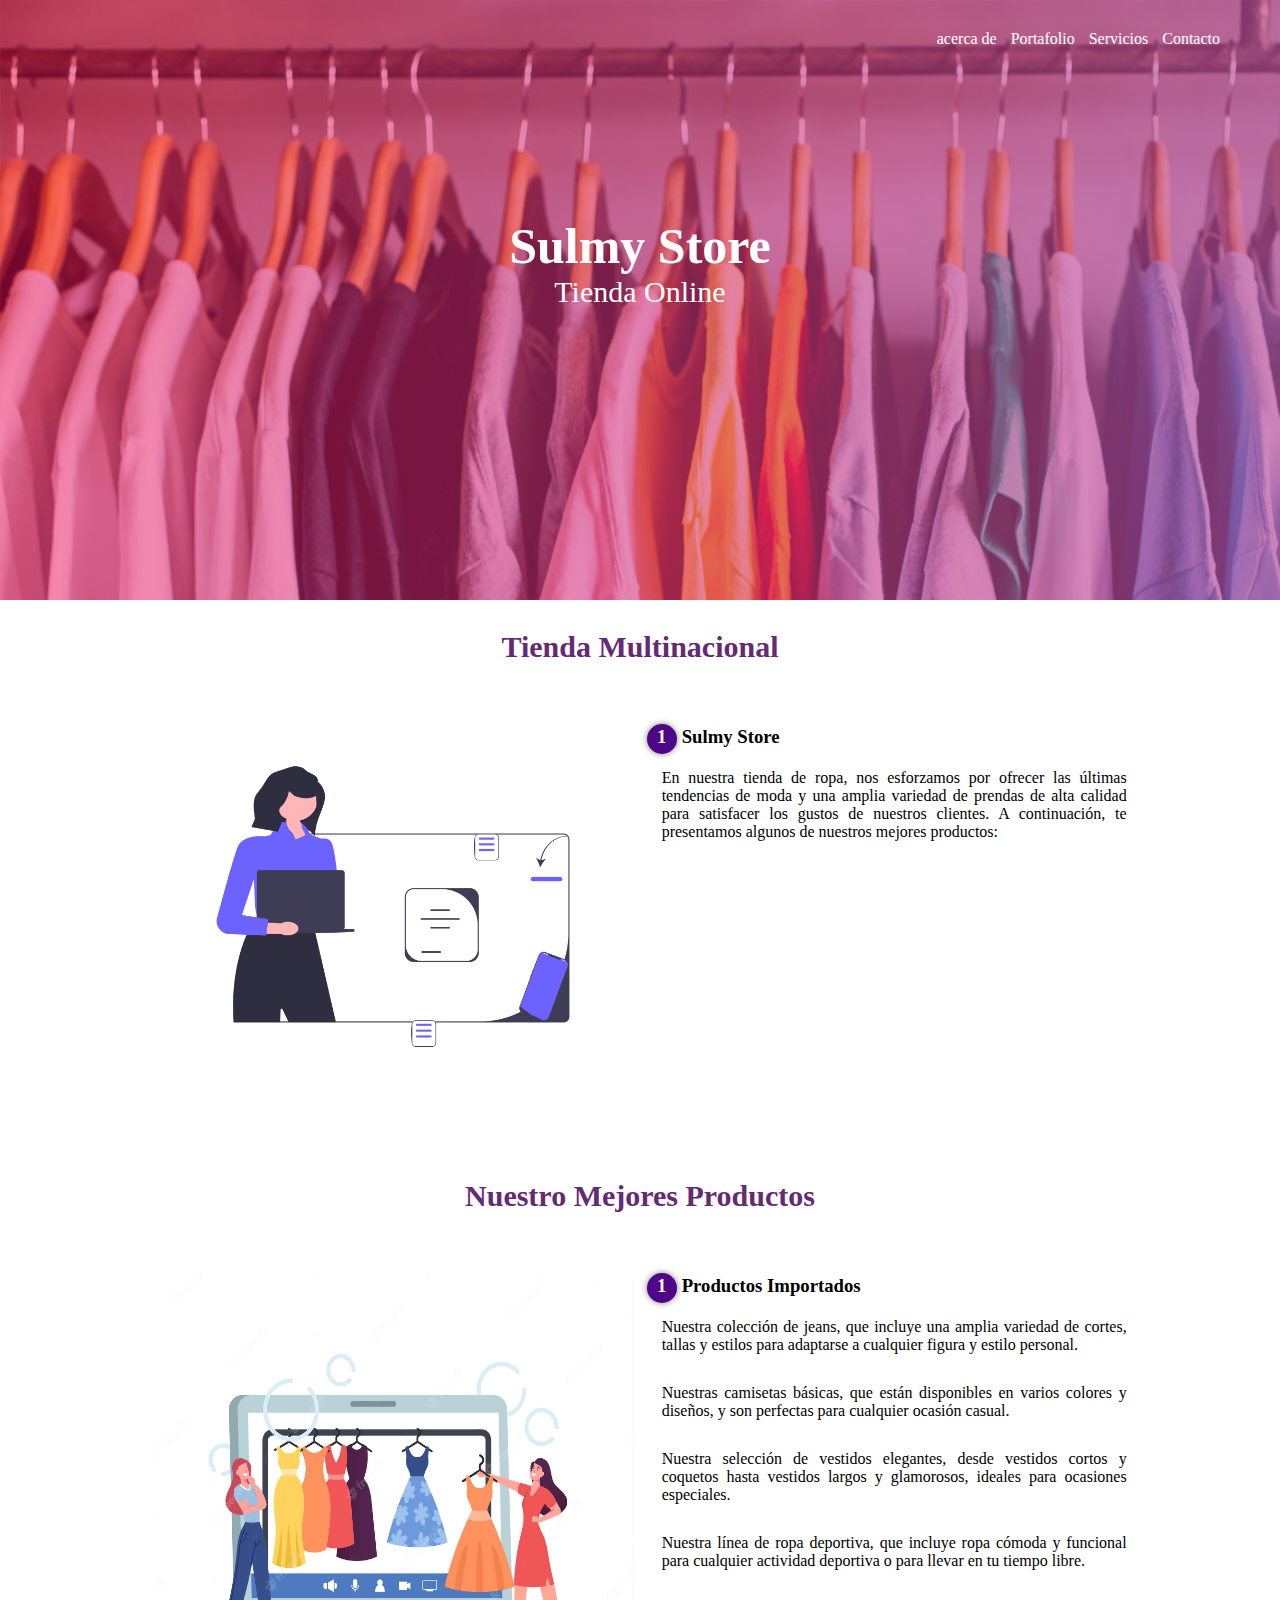
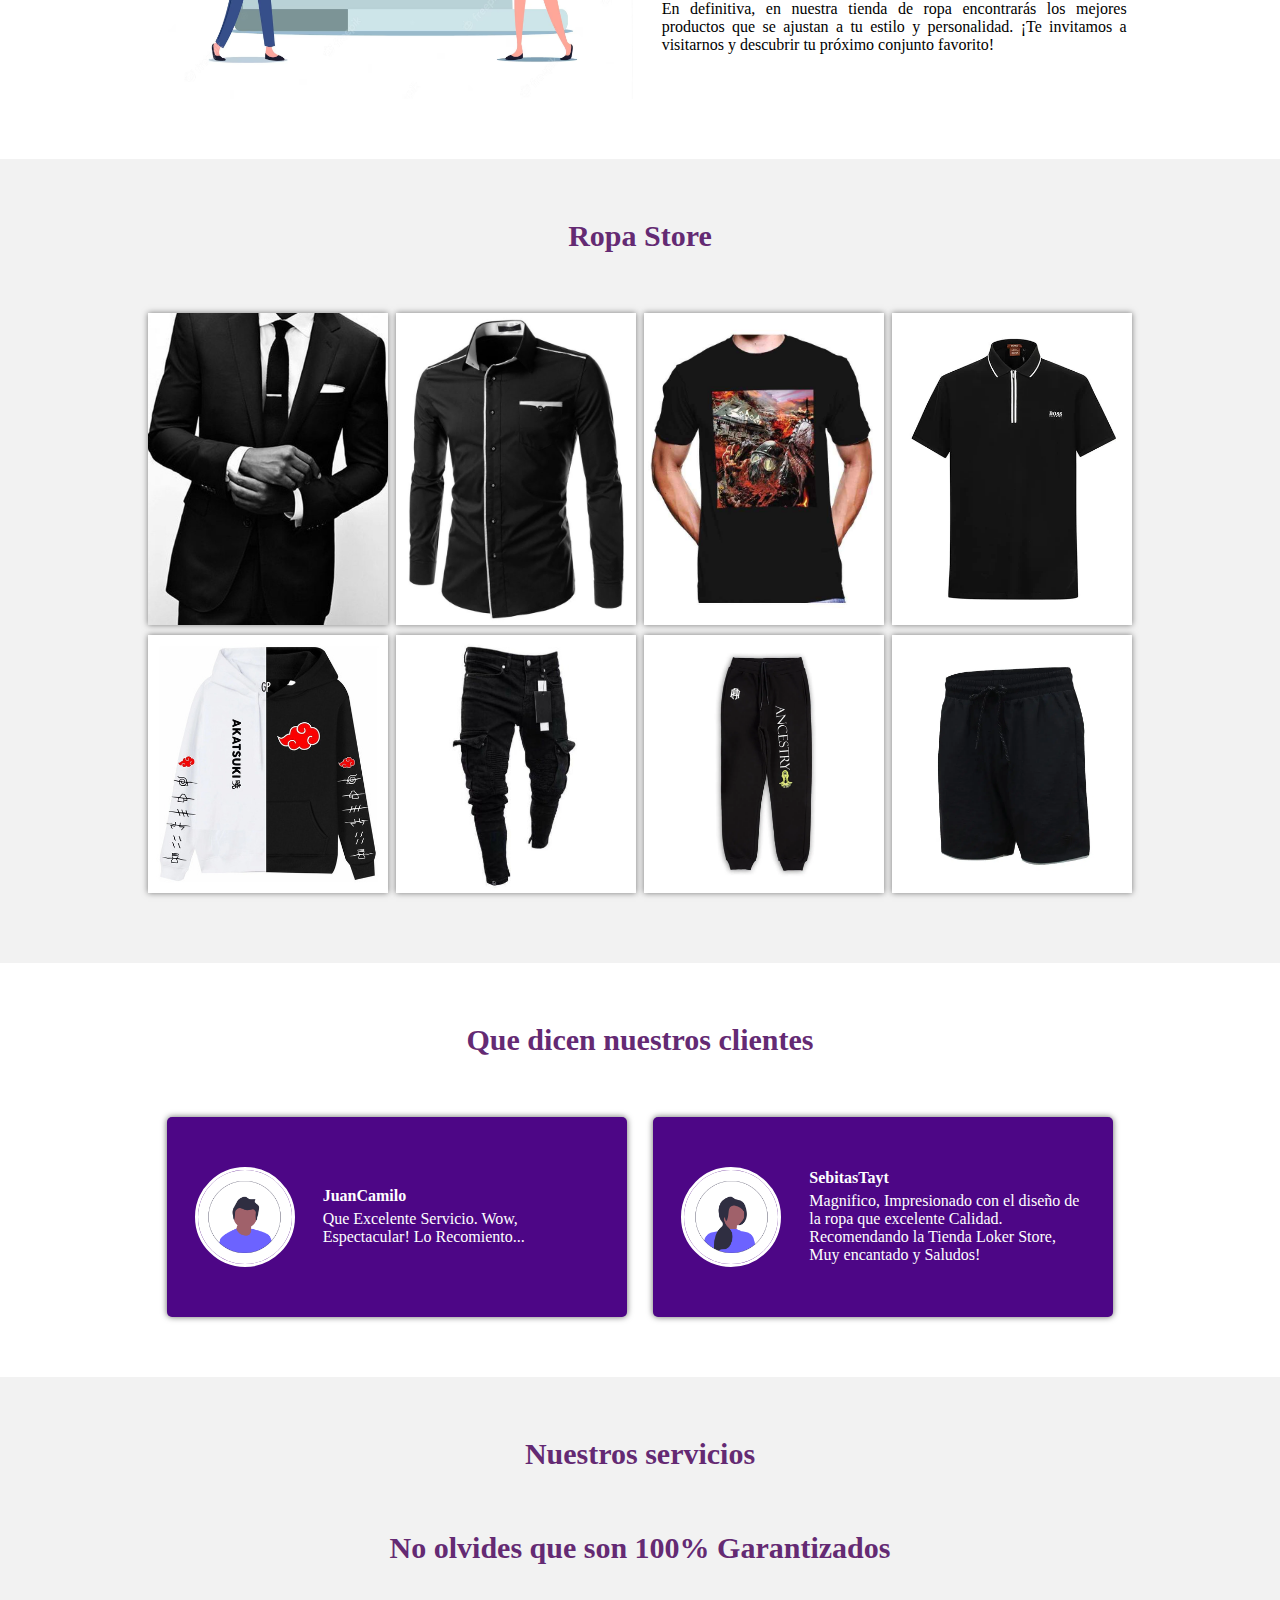
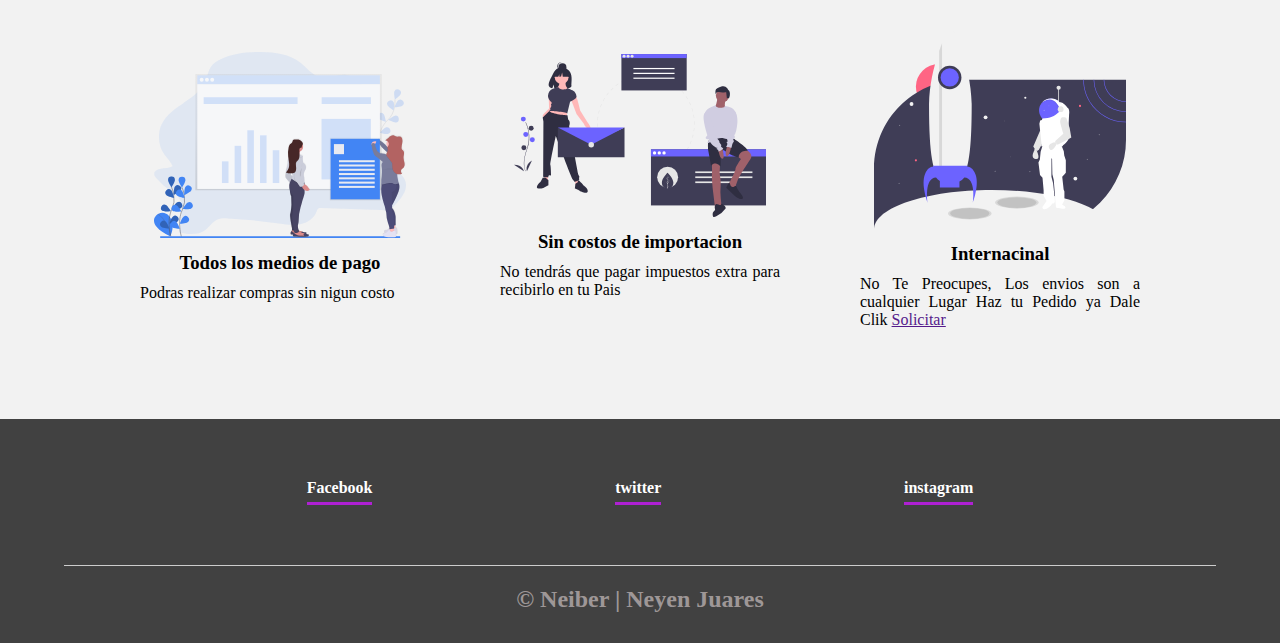
<file: index.html>
<!DOCTYPE html>
<html lang="es">

<head>
    <meta charset="UTF-8">
    <meta name="viewport" content="width=device-width, initial-scale=1.0">
    <meta http-equiv="X-UA-Compatible" content="ie=edge">
    <title>Página web Sulmy</title>
    <link rel="stylesheet" href="../css/estilos.css">
    <link href="https://cdn.jsdelivr.net/npm/bootstrap@5.3.0-alpha3/dist/css/bootstrap.min.css" rel="stylesheet" integrity="sha384-KK94CHFLLe+nY2dmCWGMq91rCGa5gtU4mk92HdvYe+M/SXH301p5ILy+dN9+nJOZ" crossorigin="anonymous">
</head>

<body>
    <header>
        <nav>
            <a href="..//pages/acerca de.html">acerca de</a>
            <a href="../pages/portafolio.html">Portafolio</a>
            <a href="../pages/servicios.html">Servicios</a>
            <a href="../pages/contacto.html">Contacto</a>
        </nav>
        <section class="textos-header">
            <h1>Sulmy Store</h1>
            <h2>Tienda Online</h2>
        </section>
    </header>
    <main>
        <section class="contenedor sobre-nosotros">
            <h2 class="titulo">Tienda Multinacional</h2>
            <div class="contenedor-sobre-nosotros">
                <img src="../img/undraw_Working_remotely_re_6b3a.png" alt="" class="imagen-about-us">
                <div class="contenido-textos">
                    <h3><span>1</span>Sulmy Store</h3>
                    <p>En nuestra tienda de ropa, nos esforzamos por ofrecer las últimas tendencias de moda y una amplia
                        variedad de prendas de alta calidad para satisfacer los gustos de nuestros clientes. A
                        continuación, te presentamos algunos de nuestros mejores productos:</p>
                    <h3>
                </div>
            </div>
        </section>
        <section class="contenedor sobre-nosotros">
            <h2 class="titulo">Nuestro Mejores Productos</h2>
            <div class="contenedor-sobre-nosotros">
                <img src="../img/present-ropa.avif" alt="" class="imagen-about-us">
                <div class="contenido-textos">
                    <h3><span>1</span>Productos Importados</h3>
                    <p>Nuestra colección de jeans, que incluye una amplia variedad de cortes, tallas y estilos para
                        adaptarse a cualquier figura y estilo personal.</p>
                    <p>Nuestras camisetas básicas, que están disponibles en varios colores y diseños, y son
                        perfectas para cualquier ocasión casual.</p>
                    <p>Nuestra selección de vestidos elegantes, desde vestidos cortos y coquetos hasta vestidos
                        largos y glamorosos, ideales para ocasiones especiales.</p>
                    <p>Nuestra línea de ropa deportiva, que incluye ropa cómoda y funcional para cualquier
                        actividad deportiva o para llevar en tu tiempo libre.</p>
                <p>En definitiva, en nuestra tienda de ropa encontrarás los mejores productos que se ajustan a tu
                    estilo y personalidad. ¡Te invitamos a visitarnos y descubrir tu próximo conjunto favorito!</p>
                    <h3>
                </div>
            </div>
        </section>
        <section class="portafolio">
            <div class="contenedor">
                <h2 class="titulo">Ropa Store</h2>
                <div class="galeria-port">
                    <div class="imagen-port">
                        <img class="img-animation" src="../img/traje1.jpg" alt="">
                        <div class="hover-galeria">
                            <img src="../img/icono1.png" alt="">
                            <p>Nuevo Pedido</p>
                        </div>
                    </div>
                    <div class="imagen-port">
                        <img src="../img/camisa1.jpg" alt="">
                        <div class="hover-galeria">
                            <img src="../img/icono1.png" alt="">
                            <p>Nuevo Pedido</p>
                        </div>
                    </div>
                    <div class="imagen-port">
                        <img src="../img/camisetas1.jpg" alt="">
                        <div class="hover-galeria">
                            <img src="../img/icono1.png" alt="">
                            <p>Nuevo Pedido</p>
                        </div>
                    </div>
                    <div class="imagen-port">
                        <img src="../img/polo1.webp" alt="">
                        <div class="hover-galeria">
                            <img src="../img/icono1.png" alt="">
                            <p>Nuevo Pedido</p>
                        </div>
                    </div>
                    <div class="imagen-port">
                        <img src="../img/busos1.jpg" alt="">
                        <div class="hover-galeria">
                            <img src="../img/icono1.png" alt="">
                            <p>Nuevo Pedido</p>
                        </div>
                    </div>
                    <div class="imagen-port">
                        <img src="../img/jean1.jpeg" alt="">
                        <div class="hover-galeria">
                            <img src="../img/icono1.png" alt="">
                            <p>Nuevo Pedido</p>
                        </div>
                    </div>
                    <div class="imagen-port">
                        <img src="../img/sudadera1.webp" alt="">
                        <div class="hover-galeria">
                            <img src="../img/icono1.png" alt="">
                            <p>Nuevo Pedido</p>
                        </div>
                    </div>
                    <div class="imagen-port">
                        <img src="../img/shor1.webp" alt="">
                        <div class="hover-galeria">
                            <img src="../img/icono1.png" alt="">
                            <p>Nuevo Pedido</p>
                        </div>
                    </div>
                </div>
            </div>
        </section>
        <section class="clientes contenedor">
            <h2 class="titulo">Que dicen nuestros clientes</h2>
            <div class="cards">
                <div class="card">
                    <img src="../img/undraw_Pic_profile_re_7g2h.png" alt="">
                    <div class="contenido-texto-card">
                        <h4>JuanCamilo</h4>
                        <p>Que Excelente Servicio. Wow, Espectacular!
                            Lo Recomiento...
                        </p>
                    </div>
                </div>
                <div class="card">
                    <img src="../img/undraw_Profile_pic_re_iwgo.png" alt="">
                    <div class="contenido-texto-card">
                        <h4>SebitasTayt</h4>
                        <p>Magnifico, Impresionado con el diseño de la  ropa que excelente Calidad. 
                            Recomendando la Tienda Loker Store, Muy encantado y Saludos!</p>
                    </div>
                </div>
            </div>
        </section>
        <section class="about-services">
            <div class="contenedor">
                <h2 class="titulo">Nuestros servicios</h2>
                <h2 class="titulo">No olvides que son 100% Garantizados</h2>
                <div class="servicio-cont">
                    <div class="servicio-ind">
                        <img src="../img/ilustracion1.svg" alt="">
                        <h3>Todos los medios de pago</h3>
                        <p>Podras realizar compras sin nigun costo</p>
                    </div>
                    <div class="servicio-ind">
                        <img src="../img/ilustracion4.svg" alt="">
                        <h3>Sin costos de importacion</h3>
                        <p>No tendrás que pagar impuestos extra para recibirlo en tu Pais</p>
                    </div>
                    <div class="servicio-ind">
                        <img src="../img/ilustracion3.svg" alt="">
                        <h3>Internacinal</h3>
                        <p>No Te Preocupes, Los envios son a cualquier Lugar Haz tu Pedido ya Dale Clik <a href="">Solicitar</a></p>
                    </div>
                </div>
            </div>
        </section>
    </main>
    <footer>
        <div class="contenedor-footer">
            <div class="content-foo">
                <i class="fa fa-facebook"></i><h4 hr>Facebook</h4>
            </div>
            <div class="content-foo">
                <i class="fa fa-twitter"></i><h4>twitter</h4>
            </div>
            <div class="content-foo">
                <i class="fa fa-instagram"></i><h4>instagram</h4>
            </div>
        </div>
        <h2 class="titulo-final">&copy; Neiber | Neyen Juares</h2>
    </footer>
    <script src="https://cdn.jsdelivr.net/npm/bootstrap@5.3.0-alpha3/dist/js/bootstrap.bundle.min.js" integrity="sha384-ENjdO4Dr2bkBIFxQpeoTz1HIcje39Wm4jDKdf19U8gI4ddQ3GYNS7NTKfAdVQSZe" crossorigin="anonymous"></script>
</body>

</html>
</file>
<file: css/estilos.css>
* {
    margin: 0;
    padding: 0;
    box-sizing: border-box;
}

body {
    font-family: 'open sans';
}

.contenedor {
    padding: 60px 0;
    width: 90%;
    max-width: 1000px;
    margin: auto;
    overflow: hidden;
}

.titulo {
    color: #642a73;
    font-size: 30px;
    text-align: center;
    margin-bottom: 60px;
}

/* Header */

header {
    width: 100%;
    height: 600px;
    background: #bc4e9c;
    /* fallback for old browsers */
    background: -webkit-linear-gradient(to right, hsla(340, 95%, 50%, 0.459), hsla(317, 45%, 52%, 0.664)), url(../img/ropa-colgada.jpg);
    /* Chrome 10-25, Safari 5.1-6 */
    background: linear-gradient(to right, hsla(340, 95%, 50%, 0.459), hsla(317, 45%, 52%, 0.664)), url(../img/ropa-colgada.jpg);
    /* W3C, IE 10+/ Edge, Firefox 16+, Chrome 26+, Opera 12+, Safari 7+ */
    background-size: cover;
    background-attachment: fixed;
    position: relative;
}

nav{
    text-align: right;
    padding: 30px 50px 0 0;
}

nav > a{
    color:#fff;
    font-weight: 300;
    text-decoration: none;
    margin-right: 10px;
}

nav > a:hover{
    text-decoration: underline;
}

header .textos-header{
    display: flex;
    height: 430px;
    width: 100%;
    align-items: center;
    justify-content: center;
    flex-direction: column;
    text-align: center;
}

.textos-header h1{
    font-size: 50px;
    color:#fff;
}

.textos-header h2{
    font-size: 30px;
    font-weight: 300;
    color:#fff;
}

.wave{
    position: absolute;
    bottom: 0;
    width: 100%;
}

/* About us */

main .sobre-nosotros{
    padding: 30px 0 60px 0;
}
.contenedor-sobre-nosotros{
    display: flex;
    justify-content: space-evenly;
}

.imagen-about-us{
    width: 48%;
}

.sobre-nosotros .contenido-textos{
    width: 48%;
}

.contenido-textos h3{
    margin-bottom: 15px;
}

.contenido-textos h3 span{
    background: #4d0686;
    color: #fff;
    border-radius: 50%;
    display: inline-block;
    text-align: center;
    width: 30px;
    height: 30px;
    padding: 2px;
    box-shadow: 0 0 6px 0 rgba(0, 0, 0, .5);
    margin-right: 5px;
}

.contenido-textos p{
    padding: 0px 0px 30px 15px;
    font-weight: 300;
    text-align: justify;
}

/* Galeria */


.portafolio{
    background: #f2f2f2;
}

.galeria-port{
    display: flex;
    justify-content: space-evenly;
    flex-wrap: wrap;
}

.imagen-port{
    width: 24%;
    margin-bottom: 10px;
    overflow: hidden;
    position: relative;
    cursor: pointer;
    box-shadow: 0 0 6px 0 rgba(0, 0, 0, .5);
}

.imagen-port > img{
    width: 100%;
    height: 100%;
    object-fit: cover;
    display: block;
}

.hover-galeria{
    position: absolute;
    width: 100%;
    height: 100%;
    top: 0;
    transform: scale(0);
    background: hsla(273,91%,27%, 0.7);
    transition: transform .5s;
    display: flex;
    justify-content: center;
    align-items: center;
    flex-direction: column;
}

.hover-galeria img{
    width: 50px;
}

.hover-galeria p{
    color: #fff;
}

.imagen-port:hover .hover-galeria{
    transform: scale(1);
}

/* Clients */

.cards{
    display: flex;
    justify-content: space-evenly;
}

.cards .card{
    background: #4d0686;
    display: flex;
    width: 46%;
    height: 200px;
    align-items: center;
    justify-content: space-evenly;
    border-radius: 5px;
    box-shadow: 0 0 6px 0 rgba(0, 0, 0, 0.6);
}

.cards .card img{
    width: 100px;
    height: 100px;
    object-fit: cover;
    border: 3px solid #fff;
    border-radius: 50%;
    display: block;
}

.cards .card > .contenido-texto-card{
    width: 60%;
    color: #fff;
}

.cards .card > .contenido-texto-card p{
    font-weight: 300;
    padding-top: 5px;
}

/*  Our team */

.about-services{
    background: #f2f2f2;
    padding-bottom: 30px;
}


.servicio-cont{
    display:flex;
    justify-content: space-between;
    align-items: center;
}

.servicio-ind{
    width: 28%;
    text-align: center;
}

.servicio-ind img{
    width: 90%;
}

.servicio-ind h3{
    margin: 10px 0;
}

.servicio-ind p{
    font-weight: 300;
    text-align: justify;
}

/* footer */

footer{
    background: #414141;
    padding: 60px 0 30px 0;
    margin: auto;
    overflow: hidden;
}

.contenedor-footer{
    display: flex;
    width: 90%;
    justify-content: space-evenly;
    margin: auto;
    padding-bottom: 50px;
    border-bottom: 1px solid #ccc;
}

.content-foo{
    text-align: center;
}

.content-foo h4{
    color: #fff;
    border-bottom: 3px solid #af20d3;
    padding-bottom: 5px;
    margin-bottom: 10px;
}

.content-foo p{
    color: #ccc;
}

.titulo-final{
    text-align: center;
    font-size: 24px;
    margin: 20px 0 0 0;
    color: #9e9797;
}

@media screen and (max-width:900px){
    header{
        background-position: center;
    }

    .contenedor-sobre-nosotros{
        flex-direction: column;
        justify-content: center;
        align-items: center;
    }

    .sobre-nosotros .contenido-textos{
        width: 90%;
    }

    .imagen-about-us{
        width: 90%;
    }

    /* Galeria */

    .imagen-port{
        width: 44%;
    }

    /* Clientes */

    .cards{
        flex-direction: column;
        justify-content: center;
        align-items: center;
    }

    .cards .card{
        width: 90%;
    }

    .cards .card:first-child{
        margin-bottom: 30px;
    }

    /* servicios */

    .servicio-cont{
        justify-content: center;
        flex-direction: column;
    }

    .servicio-ind{
        width: 100%;
        text-align: center;
    }

    .servicio-ind:nth-child(1), .servicio-ind:nth-child(2){
        margin-bottom: 60px;
    }

    .servicio-ind img{
        width: 90%;
    }
}

@media screen and (max-width:500px){
    nav{
        text-align: center;
        padding: 30px 0 0 0;
    }

    nav > a{
        margin-right: 5px;
    }

    .textos-header h1{
        font-size: 35px;
    }

    .textos-header h2{
        font-size: 20px;
    }

    /* ABOUT US */

    .imagen-about-us{
        margin-bottom: 60px;
        width: 99%;
    }

    .sobre-nosotros .contenido-textos{
        width: 95%;
    }

    /* Galeria */

    .imagen-port{
        width: 95%;
    }

    /* Clients */

    .cards .card{
        height: 450px;
        display: flex;
        flex-direction: column;
        align-items: center;
    }

    .cards .card img{
        width: 90px;
        height: 90px;
    }

    /* Footer */

      .fab {
    display: inline-block;
    font-size: inherit;
  }
  
  .fab.fa-facebook:before {
    content: "\f09a";
  }
  
  .fab.fa-twitter:before {
    content: "\f099";
  }
  
  .fab.fa-instagram:before {
    content: "\f16d";
  }
  
  .copyright {
    text-align: right;
  }

    .contenedor-footer{
        flex-direction: column;
        border: none;
    }

    .content-foo{
        margin-bottom: 20px;
        text-align: center;
    }

    .content-foo h4{
        border: none;
    }

    .content-foo p{
        color: #ccc;
        border-bottom: 1px solid #f2f2f2;
        padding-bottom: 20px;
    }

    .titulo-final{
        font-size: 20px;
    }
}
</file>
